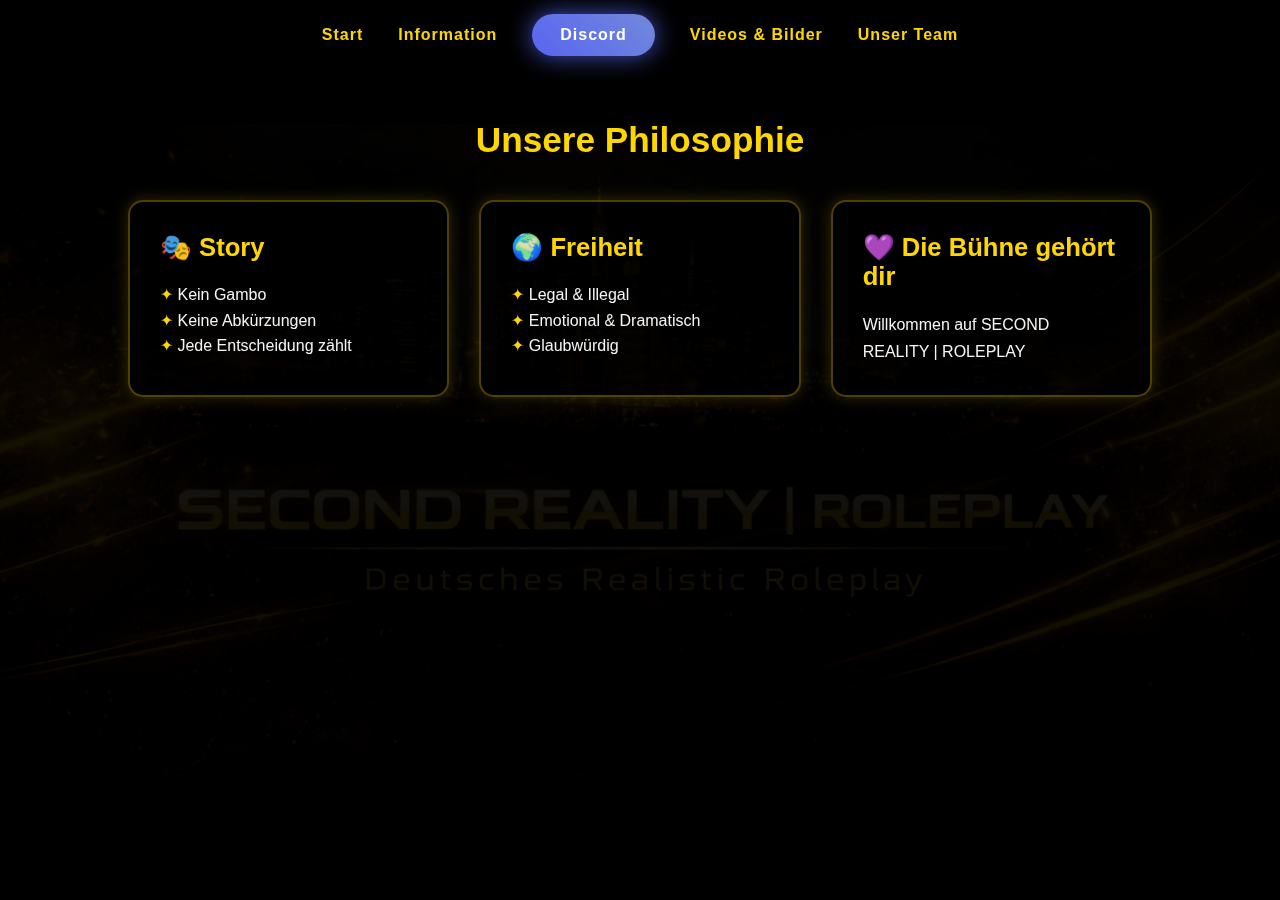
<file: info.html>
<!DOCTYPE html>
<html lang="de">
<head>
<meta charset="UTF-8">
<title>Information | Second Reality</title>
<link rel="stylesheet" href="style.css">
</head>
<body>

<nav>
  <a href="index.html">Start</a>
  <a href="info.html">Information</a>
  <a href="https://dcserver.link/secondreality" class="discord-btn">Discord</a>
  <a href="media.html" >Videos & Bilder</a>
  <a href="team.html" >Unser Team</a>
</nav>


<section id="info">
  <h2>Unsere Philosophie</h2>

  <div class="info-columns">
    <div class="info-box">
      <h3>🎭 Story</h3>
      <ul>
        <li>Kein Gambo</li>
        <li>Keine Abkürzungen</li>
        <li>Jede Entscheidung zählt</li>
      </ul>
    </div>

    <div class="info-box">
      <h3>🌍 Freiheit</h3>
      <ul>
        <li>Legal & Illegal</li>
        <li>Emotional & Dramatisch</li>
        <li>Glaubwürdig</li>
      </ul>
    </div>

    <div class="info-box">
      <h3>💜 Die Bühne gehört dir</h3>
      <p>Willkommen auf SECOND REALITY | ROLEPLAY</p>
    </div>
  </div>
</section>


</body>
</html>
</file>
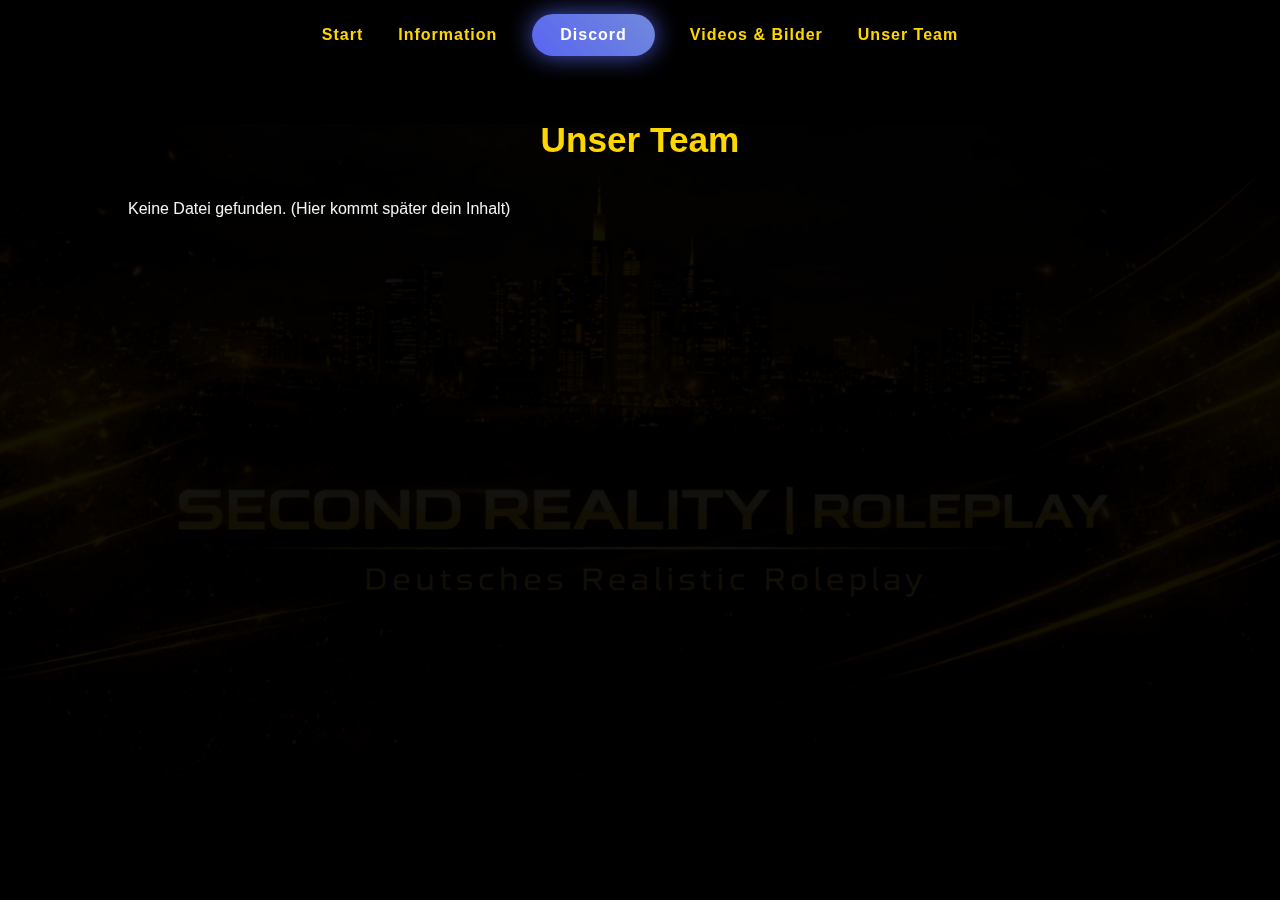
<file: team.html>
<!DOCTYPE html>
<html lang="de">
<head>
<meta charset="UTF-8">
<title>Team | Second Reality</title>
<link rel="stylesheet" href="style.css">
</head>
<body>
<nav>
  <a href="index.html">Start</a>
  <a href="info.html">Information</a>
  <a href="https://dcserver.link/secondreality" class="discord-btn">Discord</a>
  <a href="media.html" >Videos & Bilder</a>
  <a href="team.html" >Unser Team</a>
</nav>

<section>
<h2>Unser Team</h2>
<p>Keine Datei gefunden. (Hier kommt später dein Inhalt)</p>
</section>

</body>
</html>
</file>
<file: style.css>
/* ================== GLOBAL ================== */
* {
  margin: 0;
  padding: 0;
  box-sizing: border-box;
  font-family: 'Segoe UI', Tahoma, sans-serif;
}

html {
  scroll-behavior: smooth;
}

body {
  background: #000;
  color: #f5f5f5;
  overflow-x: hidden;
}

/* Background */
body::before {
  content: "";
  position: fixed;
  inset: 0;
  background: url("second.png") center/cover no-repeat;
  opacity: 0.25;
  z-index: -1;
}

/* ================== NAVBAR ================== */
nav {
  position: fixed;
  top: 0;
  width: 100%;
  height: 70px;
  background: rgba(0,0,0,0.85);
  display: flex;
  justify-content: center;
  align-items: center;
  gap: 35px;
  z-index: 1000;
  backdrop-filter: blur(8px);
}

nav a {
  color: gold;
  text-decoration: none;
  font-weight: 600;
  letter-spacing: 1px;
  transition: 0.3s;
}

nav a:hover {
  text-shadow: 0 0 10px gold;
}

/* ================== HERO ================== */
.hero {
  height: 100vh;
  margin-top: 70px;
  position: relative;
}

.hero video {
  width: 100%;
  height: 100%;
  object-fit: cover;
  filter: brightness(0.6);
}

.hero-text {
  position: absolute;
  inset: 0;
  display: flex;
  justify-content: center;
  align-items: center;
}

.hero-text h1 {
  font-size: 3.2rem;
  color: rgba(255,215,0,0.9);
  text-shadow: 0 0 30px gold;
  text-align: center;
}

/* ================== SECTIONS ================== */
section {
  min-height: 100vh;
  padding: 120px 10%;
  background: rgba(0,0,0,0.7);
}

h2 {
  color: gold;
  font-size: 2.2rem;
  margin-bottom: 40px;
  text-align: center;
}

/* ================== INFO BOXEN ================== */
.info-columns {
  display: grid;
  grid-template-columns: repeat(auto-fit, minmax(280px, 1fr));
  gap: 30px;
  margin-bottom: 60px;
}

.info-box {
  background: rgba(0,0,0,0.6);
  border: 2px solid rgba(255,215,0,0.3);
  border-radius: 15px;
  padding: 30px;
  color: #f5f5f5;
  box-shadow: 0 0 15px rgba(255,215,0,0.2);
  transition: all 0.4s ease;
  transform: translateY(0);
}

/* Hover Animation */
.info-box:hover {
  transform: translateY(-10px);
  box-shadow: 0 0 35px rgba(255,215,0,0.6);
  border-color: #ffd700;
}

.info-box h3 {
  color: gold;
  margin-bottom: 20px;
  font-size: 1.6rem;
}

.info-box ul {
  list-style: none;
}

.info-box li {
  line-height: 1.6;
}

.info-box li::before {
  content: "✦ ";
  color: gold;
}

.info-box p {
  line-height: 1.7;
}

/* ================== DISCORD BUTTON ================== */
.discord-btn {
  display: inline-block;
  padding: 12px 28px;
  background: linear-gradient(45deg, #5865F2, #7289DA);
  border-radius: 40px;
  color: white;
  font-weight: bold;
  text-decoration: none;
  box-shadow: 0 0 25px rgba(88,101,242,0.8);
  transition: all 0.3s ease;
}

.discord-btn:hover {
  transform: scale(1.05);
  box-shadow: 0 0 40px rgba(88,101,242,1);
}

/* ================== TEAM CARDS ================== */
.team-grid {
  display: grid;
  grid-template-columns: repeat(auto-fit, minmax(250px,1fr));
  gap: 30px;
}

.team-card {
  background: rgba(0,0,0,0.6);
  border: 2px solid gold;
  border-radius: 15px;
  padding: 25px;
  text-align: center;
  box-shadow: 0 0 15px rgba(255,215,0,0.3);
  transition: all 0.3s ease;
}

.team-card:hover {
  transform: translateY(-8px);
  box-shadow: 0 0 35px rgba(255,215,0,0.7);
  border-color: #fff;
}

/* ================== MEDIA GRID ================== */
.media-grid {
  display: grid;
  grid-template-columns: repeat(auto-fit, minmax(280px, 1fr));
  gap: 25px;
  margin-top: 40px;
}

.media-item {
  background: rgba(0,0,0,0.6);
  border: 2px solid rgba(255,215,0,0.3);
  border-radius: 15px;
  padding: 15px;
  text-align: center;
  transition: all 0.3s ease;
  transform: translateY(0);
}

.media-item:hover {
  transform: translateY(-10px);
  box-shadow: 0 0 35px rgba(255,215,0,0.6);
  border-color: #ffd700;
}

.media-item video,
.media-item img {
  border-radius: 10px;
  max-width: 100%;
  height: auto;
  display: block;
  margin-bottom: 10px;
}

.media-item p {
  color: #f5f5f5;
  font-weight: 500;
}

/* ================== CORNER LOGO ================== */
.corner-gif {
  position: fixed;
  bottom: 20px;
  right: 20px;
  width: 120px;
  filter: drop-shadow(0 0 15px gold);
  z-index: 200;
}

/* ================== RESPONSIVE ================== */
@media (max-width: 768px) {
  h2 {
    font-size: 1.8rem;
  }

  .hero-text h1 {
    font-size: 2.2rem;
  }

  .info-box,
  .media-item {
    padding: 20px;
  }
}
</file>
